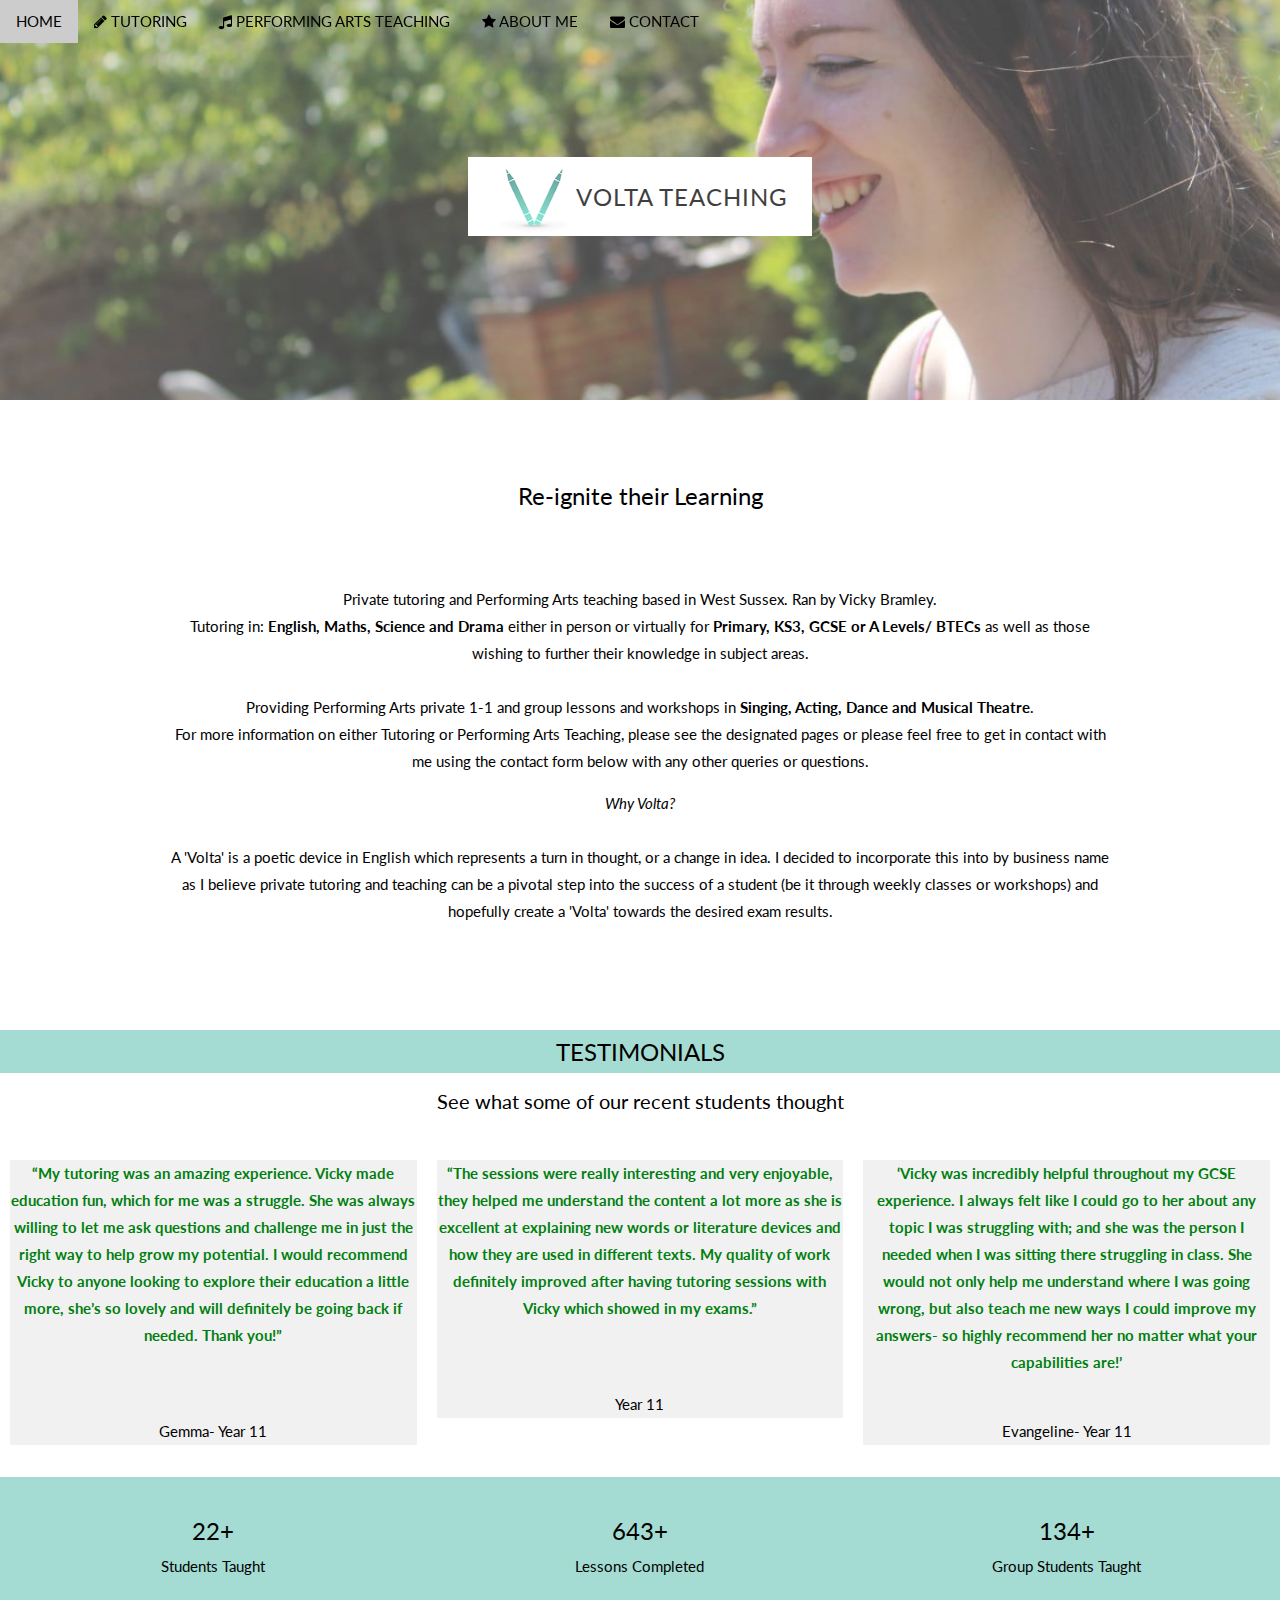
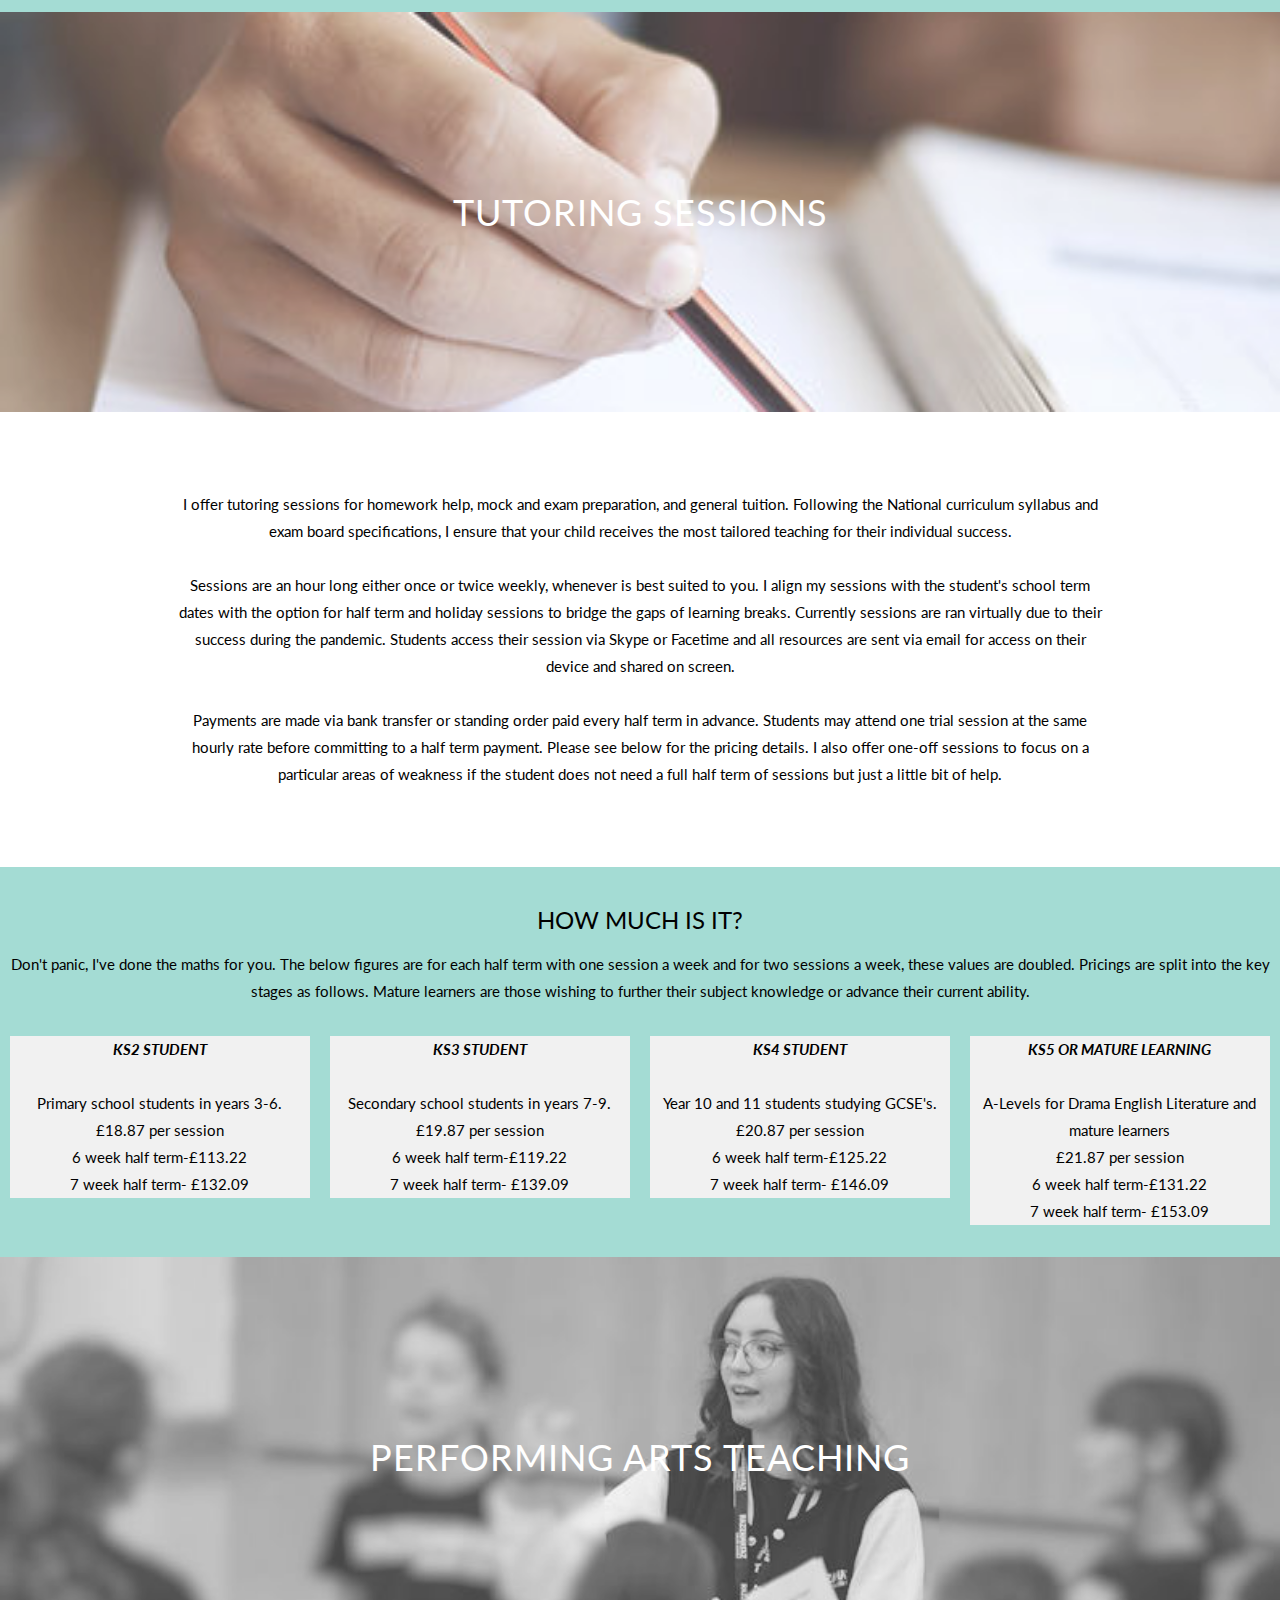
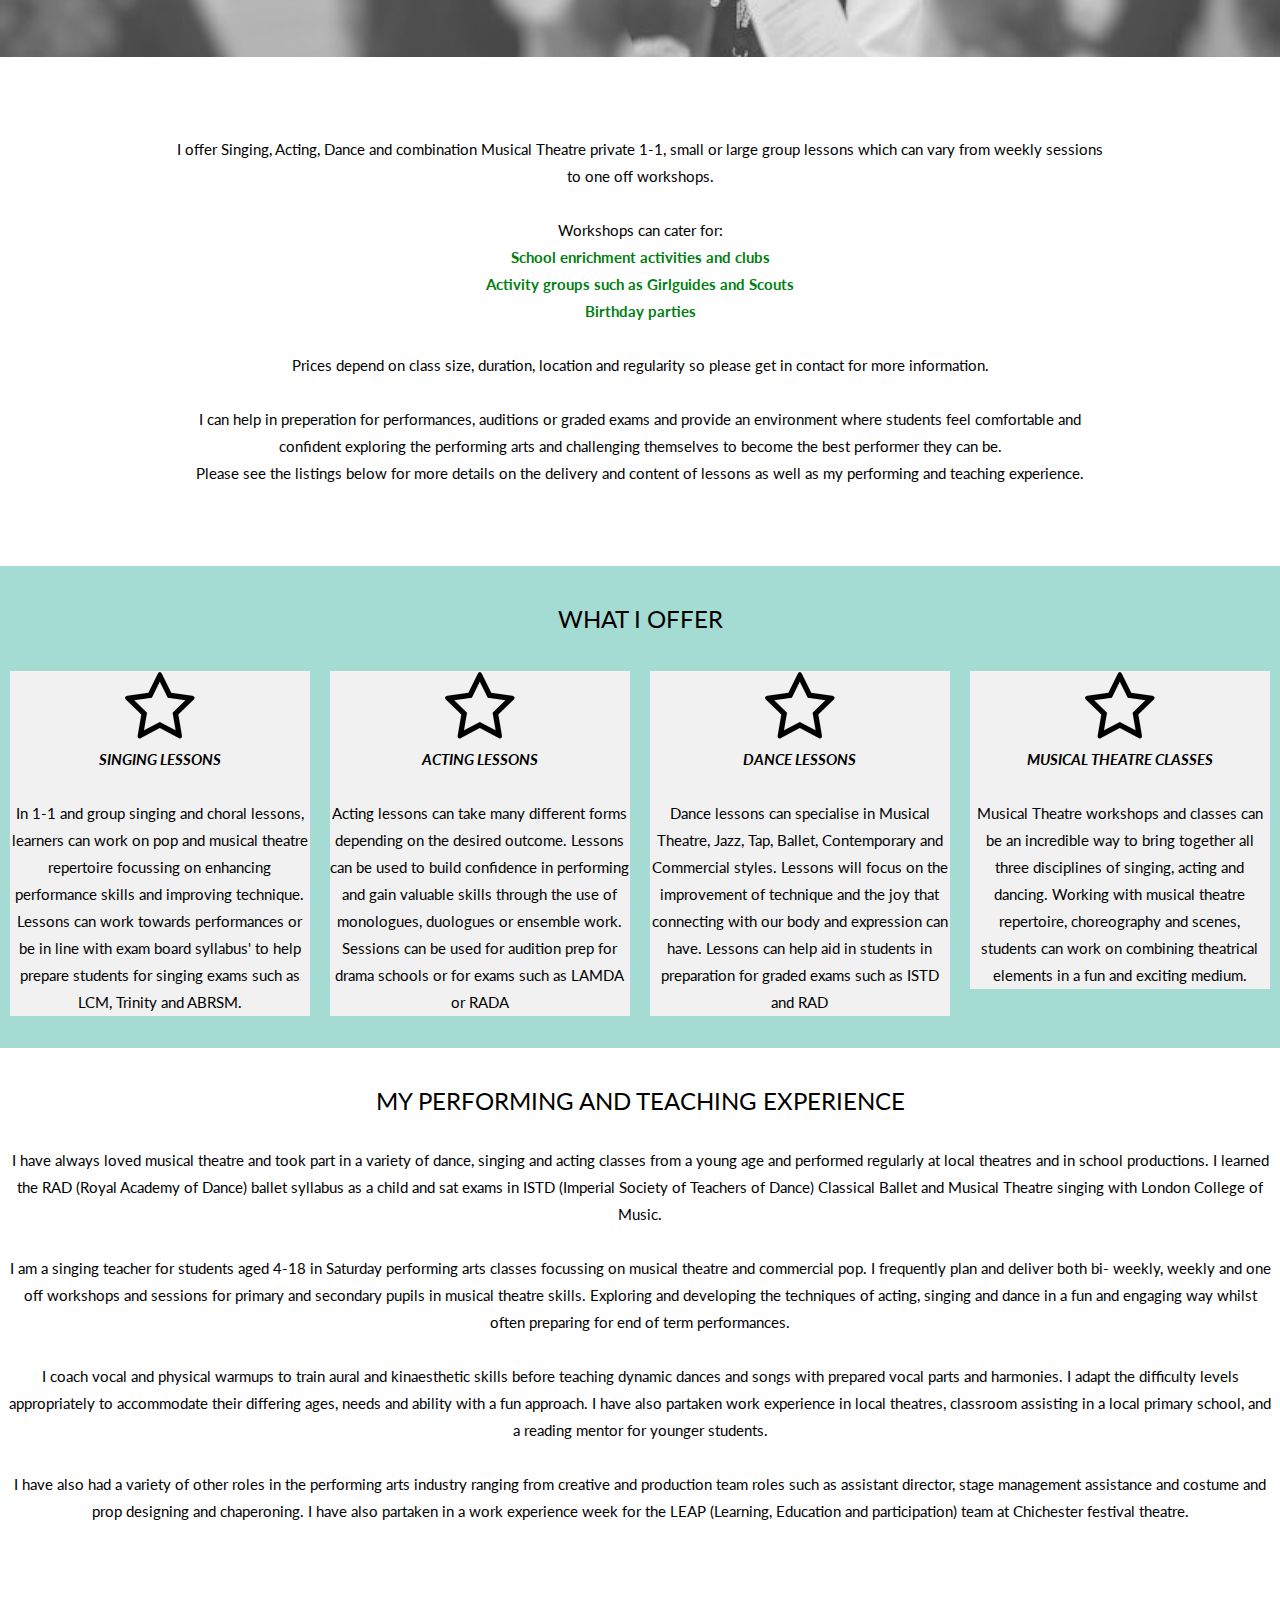
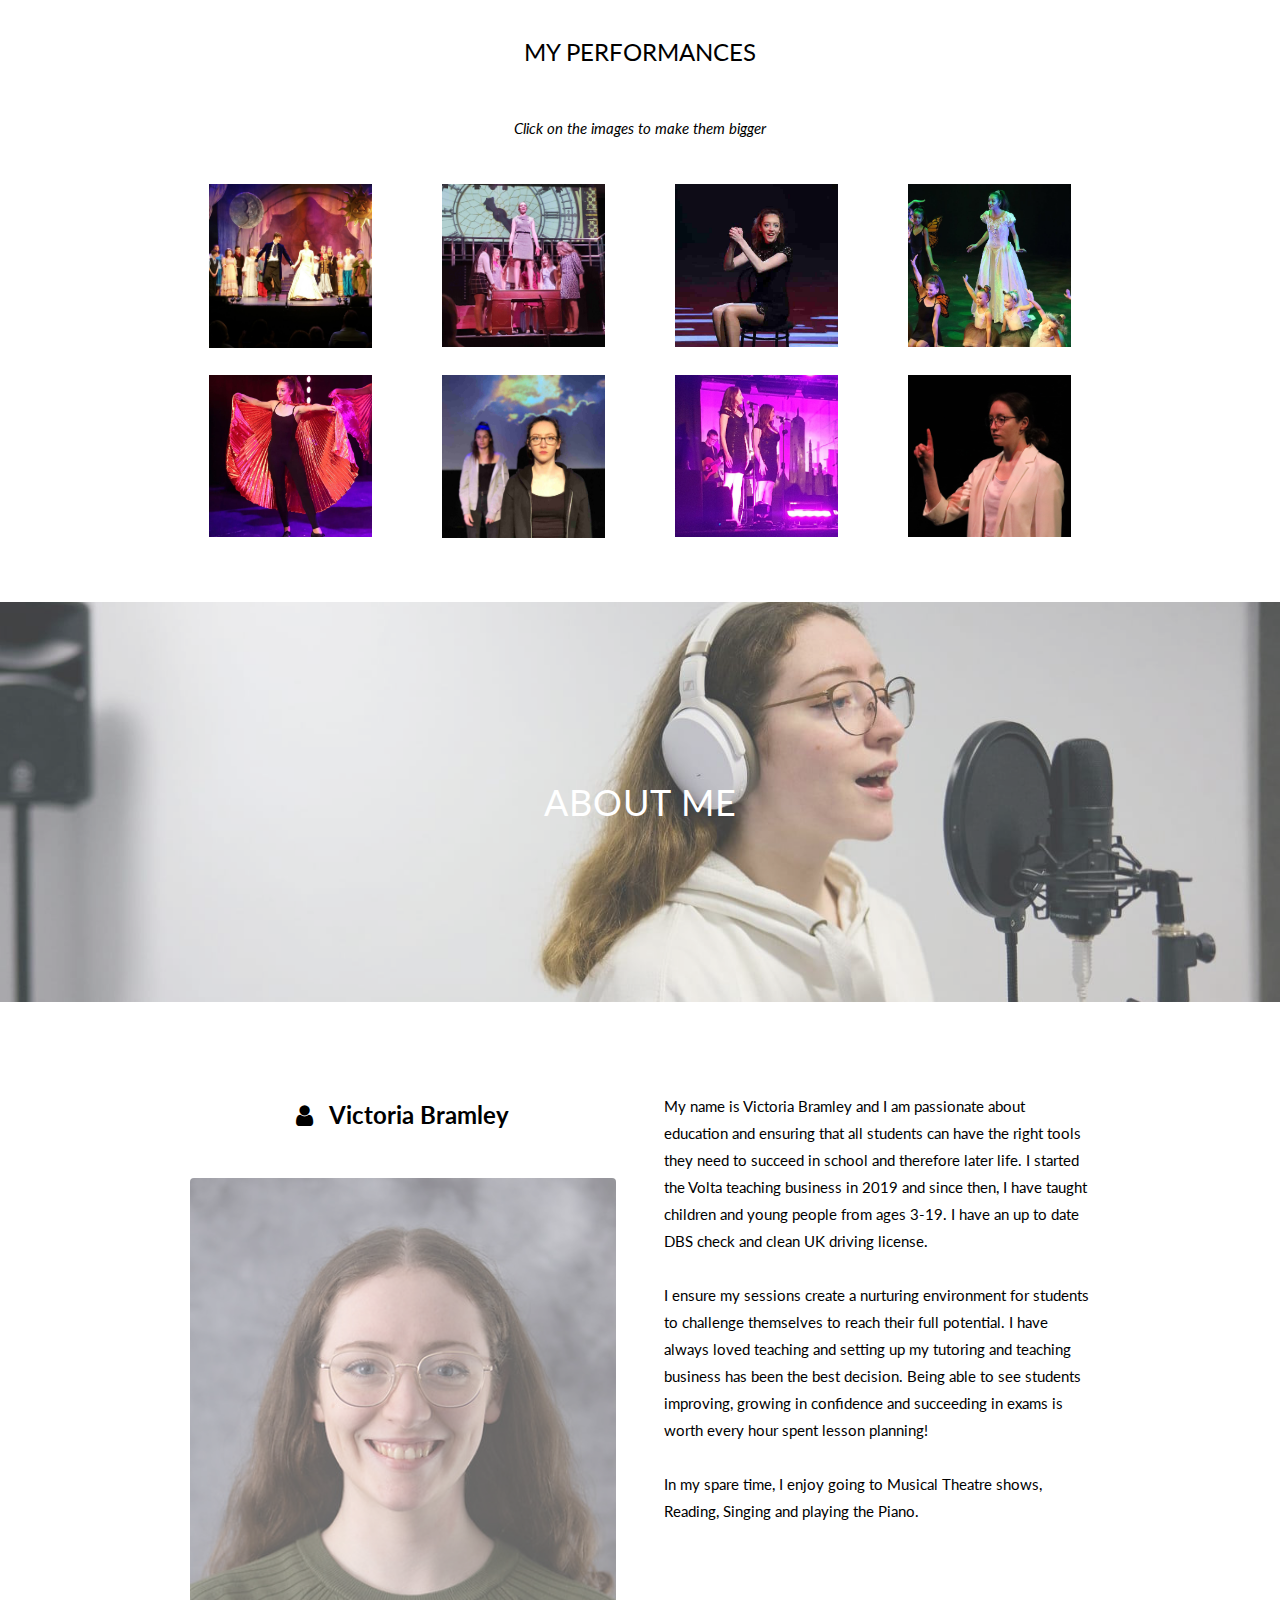
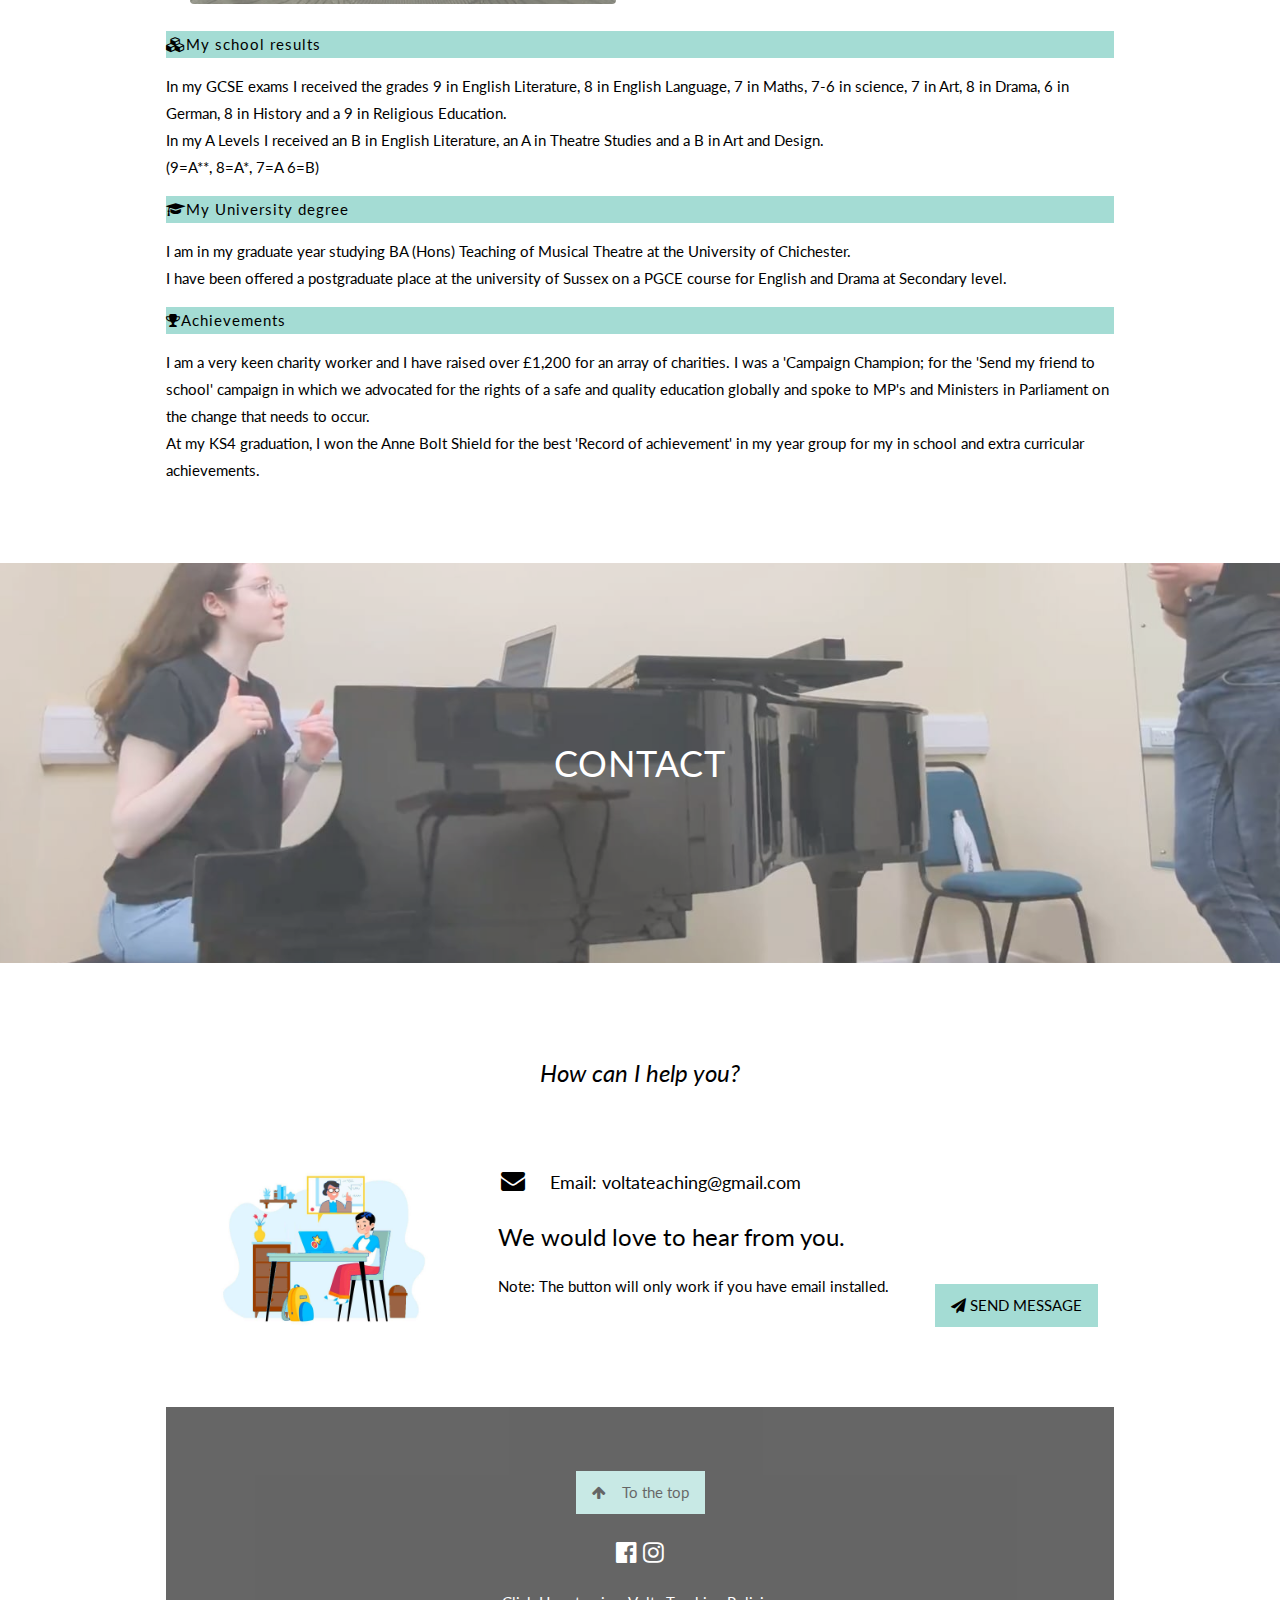
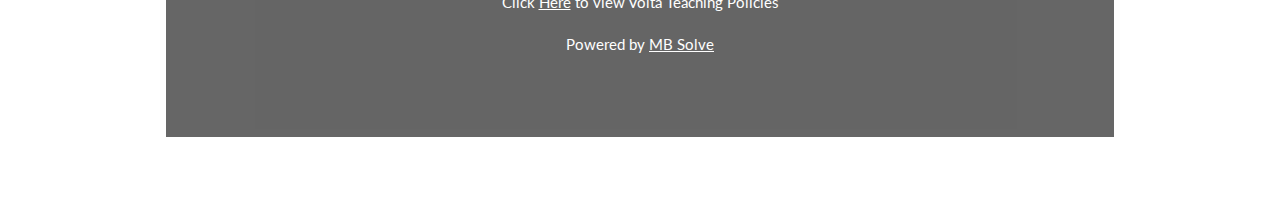
<file: index.html>
<!DOCTYPE html>
<html>
<head>
<!-- Google tag (gtag.js) -->
<script async src="https://www.googletagmanager.com/gtag/js?id=G-P3VR2NSXXG"></script>
<script>
  window.dataLayer = window.dataLayer || [];
  function gtag(){dataLayer.push(arguments);}
  gtag('js', new Date());

  gtag('config', 'G-P3VR2NSXXG');
</script>
<title>Volta Teaching</title>
<meta name="description" content="Tutoring in Primary, KS3, GCSE, A-Levels/BTECs (English, Maths, Science, Drama, Singing, Acting, Dance and Musical Theatre."> 
<meta charset="UTF-8">
<meta name="viewport" content="width=device-width, initial-scale=1">
<link rel="stylesheet" href="css\w3.css">
<link rel="stylesheet" href="https://fonts.googleapis.com/css?family=Lato">
<link rel="stylesheet" href="https://cdnjs.cloudflare.com/ajax/libs/font-awesome/4.7.0/css/font-awesome.min.css">
<style>
body,h1,h2,h3,h4,h5,h6 {font-family: "Lato", sans-serif;}
body, html {
  height: 100%;
  color: #000;
  line-height: 1.8;
}

/* Create a Parallax Effect */
.bgimg-1, .bgimg-2, .bgimg-3, .bgimg-4, .bgimg-5{
  background-attachment: fixed;
  background-position: center;
  background-repeat: no-repeat;
  background-size: cover;
}

/* First image (Logo. Full height) */
.bgimg-1 {
  background-image: url('images/vickysmile.jpg');
  min-height: 500px;
}

/* Second image (Tutoring) */
.bgimg-2 {
  background-image: url("images/studentwriting.jpg");
  min-height: 350px;
}

/* Third image (Performing Arts) */
.bgimg-3 {
  background-image: url("images/razvic.jpg");
  min-height: 350px;
}

/* Forth image (Who am I) */
.bgimg-4 {
  background-image: url("images/vickysing.jpg");
  min-height: 250px;
}

/* Fifth image (Contact) */
.bgimg-5 {
  background-image: url("images/vickyteach.jpg");
  min-height: 350px;
}

.w3-wide {letter-spacing: 1px;}
.w3-hover-opacity {cursor: pointer;}

/* Turn off parallax scrolling for tablets and phones */
@media only screen and (max-device-width: 1600px) {
  .bgimg-1, .bgimg-2, .bgimg-3, .bgimg-4, .bgimg-5{
    background-attachment: scroll;
    min-height: 400px;
  }
}

.imageBox {
  position: relative;
  float: left;
}

.imageBox .hoverImg {
  position: absolute;
  left: 0;
  top: 0;
  display: none;
}

.imageBox:hover .hoverImg {
  display: block;
}
</style>
</head>
<body>

<!-- Navbar (sit on top) -->
<div class="w3-top">
  <div class="w3-bar" id="myNavbar">
    <a class="w3-bar-item w3-button w3-hover-black w3-hide-medium w3-hide-large w3-right" href="javascript:void(0);" onclick="toggleFunction()" title="Toggle Navigation Menu">
      <i class="fa fa-bars"></i>
    </a>
    <a href="#home" class="w3-bar-item w3-button">HOME</a>
    <a href="#tutoring" class="w3-bar-item w3-button w3-hide-small"><i class="fa fa-pencil"></i> TUTORING</a><!--portfolio-->
    <a href="#performing" class="w3-bar-item w3-button w3-hide-small"><i class="fa fa-music"></i> PERFORMING ARTS TEACHING</a>	<!--new-->
	<a href="#aboutme" class="w3-bar-item w3-button w3-hide-small"><i class="fa fa-star"></i> ABOUT ME</a>	<!--about-->
    <a href="#contact" class="w3-bar-item w3-button w3-hide-small"><i class="fa fa-envelope"></i> CONTACT</a>
  </div>

  <!-- Navbar on small screens -->
  <div id="navDemo" class="w3-bar-block w3-white w3-hide w3-hide-large w3-hide-medium">
    <a href="#tutoring" class="w3-bar-item w3-button" onclick="toggleFunction()">TUTORING</a>
	<a href="#performing" class="w3-bar-item w3-button" onclick="toggleFunction()">PERFORMING ARTS TEACHING</a>
	<a href="#aboutme" class="w3-bar-item w3-button" onclick="toggleFunction()">ABOUT ME</a>	<!--about-->
    <a href="#contact" class="w3-bar-item w3-button" onclick="toggleFunction()">CONTACT</a>
  </div>
</div>

<!-- First Parallax Image with Logo Text -->
<div class="bgimg-1 w3-display-container w3-opacity-min" id="home">
  <div class="w3-display-middle" style="white-space:nowrap;">
    <span class="w3-center w3-padding-big w3-white w3-xlarge w3-wide w3-animate-opacity"><img src="images\voltatutoringlogoclear.png" alt="Volta Tutoring Logo" width="84" height="84">VOLTA TEACHING</span>
<!--	<span class="w3-center w3-padding-large w3-black w3-xlarge w3-wide w3-animate-opacity">VOLTA </br>TUTORING</span>-->
  </div>
</div>



<!-- Container (Home) -->
<div class="w3-content w3-container w3-padding-64">
 <h3 class="w3-center">Re-ignite their Learning</h3>
  <p class="w3-center"><!-- <em>Re-ignite their Learning</em>--></br></br>
  Private tutoring and Performing Arts teaching based in West Sussex. Ran by Vicky Bramley. </br>

Tutoring in: <b>English, Maths, Science and Drama</b> either in person or virtually for <b>Primary, KS3, GCSE or A Levels/ BTECs</b> as well as those wishing to further their knowledge in subject areas.</br></br>
Providing Performing Arts private 1-1 and group lessons and workshops in <b>Singing, Acting, Dance and Musical Theatre</b>.</br>
For more information on either Tutoring or Performing Arts Teaching, please see the designated pages or please feel free to get in contact with me using the contact form below with any other queries or questions.</p>
  <p class="w3-center"><em>Why Volta?</em></br></br>

A 'Volta' is a poetic device in English which represents a turn in thought, or a change in idea. I decided to incorporate this into by business name as I believe private tutoring and teaching can be a pivotal step into the success of a student (be it through weekly classes or workshops) and hopefully create a 'Volta' towards the desired exam results.</p>
</div>

<div class="w3-row w3-center w3-padding-16">
<h3 class=" w3-volta-teal">TESTIMONIALS</h3>
<h4>See what some of our recent students thought</h4>
  <div class="w3-third w3-section">
  <div style="margin-left:10px; margin-right:10px; background-color:#f1f1f1">
    <p style="color: #007F0E"><b>“My tutoring was an amazing experience. Vicky made education fun, which for me was a struggle. She was always willing to let me ask questions and challenge me in just the right way to help grow my potential. I would recommend Vicky to anyone looking to explore their education a little more, she’s so lovely and will definitely be going back if needed. Thank you!”</p></b>
</br></br>
Gemma- Year 11
	</div>
  </div>
  <div class="w3-third w3-section">
    <div style="margin-left:10px; margin-right:10px; background-color:#f1f1f1">
   <p style="color: #007F0E"><b>“The sessions were really interesting and very enjoyable, they helped me understand the content a lot more as she is excellent at explaining new words or literature devices and how they are used in different texts.
My quality of work definitely improved after having tutoring sessions with Vicky which showed in my exams.”</p></b>
</br></br>
Year 11
</div>
  </div>
  <div class="w3-third w3-section">
    <div style="margin-left:10px; margin-right:10px; background-color:#f1f1f1">
<p style="color: #007F0E"><b>‘Vicky was incredibly helpful throughout my GCSE experience. I always felt like I could go to her about any topic I was struggling with; and she was the person I needed when I was sitting there struggling in class. She would not only help me understand where I was going wrong, but also teach me new ways I could improve my answers- so highly recommend her no matter what your capabilities are!’</p></b>
</br>
Evangeline- Year 11
</div>
  </div>
</div>


<div class="w3-row w3-center w3-volta-teal w3-padding-16">
  <div class="w3-third w3-section">
    <span class="w3-xlarge">22+</span><br>
    Students Taught
  </div>
  <div class="w3-third w3-section">
    <span class="w3-xlarge">643+</span><br>
    Lessons Completed
  </div>
  <div class="w3-third w3-section">
    <span class="w3-xlarge">134+</span><br>
    Group Students Taught
  </div>
</div>

<!-- Second Parallax Image with Portfolio Text -->
<div class="bgimg-2 w3-display-container w3-opacity-min" id="tutoring">
  <div class="w3-display-middle">
    <span class="w3-xxlarge w3-text-white w3-wide">TUTORING SESSIONS</span>
  </div>
</div>

<!-- Container (Portfolio Section) -->
<div class="w3-content w3-container w3-padding-64">
  <!-- Responsive Grid. Four columns on tablets, laptops and desktops. Will stack on mobile devices/small screens (100% width) -->
  <div class="w3-row-padding w3-center">
     <p class="w3-center"> I offer tutoring sessions for homework help, mock and exam preparation, and general tuition. Following the National curriculum syllabus and exam board specifications, I ensure that your child receives the most tailored teaching for their individual success.</br></br>



Sessions are an hour long either once or twice weekly, whenever is best suited to you. I align my sessions with the student's school term dates with the option for half term and holiday sessions to bridge the gaps of learning breaks. Currently sessions are ran virtually due to their success during the pandemic. Students access their session via Skype or Facetime and all resources are sent via email for access on their device and shared on screen.</br></br>

Payments are made via bank transfer or standing order paid every half term in advance. Students may attend one trial session at the same hourly rate before committing to a half term payment. Please see below for the pricing details. I also offer one-off sessions to focus on a particular areas of weakness if the student does not need a full half term of sessions but just a little bit of help.</p>
  </div>
</div>

<div class="w3-row w3-center w3-padding-16 w3-volta-teal">
<p><h3>HOW MUCH IS IT?</h3>
Don't panic, I've done the maths for you. The below figures are for each half term with one session a week and for two sessions a week, these values are doubled. Pricings are split into the key stages as follows. Mature learners are those wishing to further their subject knowledge or advance their current ability.</p>

  <div class="w3-quarter w3-section">
    <div style="margin-left:10px; margin-right:10px; background-color:#f1f1f1">
<em><b>KS2 STUDENT</b></em></br></br>
Primary school students in years 3-6.</br>
£18.87 per session</br>
6 week half term-£113.22</br>
7 week half term- £132.09
  </div>
  </div>
  <div class="w3-quarter w3-section">
    <div style="margin-left:10px; margin-right:10px; background-color:#f1f1f1">
<em><b>KS3 STUDENT</b></em></br></br>
Secondary school students in years 7-9.</br>
£19.87 per session</br>
6 week half term-£119.22</br>
7 week half term- £139.09
  </div>
  </div>
  <div class="w3-quarter w3-section">
    <div style="margin-left:10px; margin-right:10px; background-color:#f1f1f1">
<em><b>KS4 STUDENT</b></em></br></br>
Year 10 and 11 students studying GCSE's.</br>
£20.87 per session</br>
6 week half term-£125.22</br>
7 week half term- £146.09
  </div>
  </div>
  <div class="w3-quarter w3-section">
    <div style="margin-left:10px; margin-right:10px; background-color:#f1f1f1">
<em><b>KS5 OR MATURE LEARNING</b></em></br></br>
A-Levels for Drama English Literature and mature learners</br>
£21.87 per session</br>
6 week half term-£131.22</br>
7 week half term- £153.09</br>
  </div>
  </div>
</div>


<!-- Third Parallax Image with Portfolio Text (was second) -->

<div class="bgimg-3 w3-display-container w3-opacity-min" id="performing">
  <div class="w3-display-middle">
    <span class="w3-xxlarge w3-text-white w3-wide">PERFORMING ARTS TEACHING</span>
  </div>
</div>

<!-- Container (Performing Arts Section) -->
<div class="w3-content w3-container w3-padding-64">
  <!-- Responsive Grid. Four columns on tablets, laptops and desktops. Will stack on mobile devices/small screens (100% width) -->
  <div class="w3-row-padding w3-center">
     <p class="w3-center"> I offer Singing, Acting, Dance and combination Musical Theatre private 1-1, small or large group lessons which can vary from weekly sessions to one off workshops. </br>
 </br>
Workshops can cater for: </br>

  <b style="color: #007F0E">School enrichment activities and clubs</b></br>
  <b style="color: #007F0E">Activity groups such as Girlguides and Scouts</b></br>
  <b style="color: #007F0E">Birthday parties</b> </br></br>
Prices depend on class size, duration, location and regularity so please get in contact for more information. </br>
 </br>
I can help in preperation for performances, auditions or graded exams and provide an environment where students feel comfortable and confident exploring the performing arts and challenging themselves to become the best performer they can be.
 </br>
Please see the listings below for more details on the delivery and content of lessons as well as my performing and teaching experience.</p>
  </div>
</div>

<div class="w3-row w3-center w3-padding-16 w3-volta-teal">
<p><h3>WHAT I OFFER</h3></p> 

  <div class="w3-quarter w3-section">
      <div style="margin-left:10px; margin-right:10px; background-color:#f1f1f1">
  <i class="fa fa-star-o fa-5x"></i></br>
<em><b>SINGING LESSONS</b></em></br></br>
In 1-1 and group singing and choral lessons, learners can work on pop and musical theatre repertoire focussing on enhancing performance skills and improving technique. Lessons can work towards performances or be in line with exam board syllabus' to help prepare students for singing exams such as LCM, Trinity and ABRSM.
  </div>
  </div>
  <div class="w3-quarter w3-section">
      <div style="margin-left:10px; margin-right:10px; background-color:#f1f1f1">
    <i class="fa fa-star-o fa-5x"></i></br>
<em><b>ACTING LESSONS</b></em></br></br>
Acting lessons can take many different forms depending on the desired outcome. Lessons can be used to build confidence in performing and gain valuable skills through the use of monologues, duologues or ensemble work. Sessions can be used for audition prep for drama schools or for exams such as LAMDA or RADA
  </div>
  </div>
  <div class="w3-quarter w3-section">
      <div style="margin-left:10px; margin-right:10px; background-color:#f1f1f1">
    <i class="fa fa-star-o fa-5x"></i></br>
<em><b>DANCE LESSONS</b></em></br></br>
Dance lessons can specialise in Musical Theatre, Jazz, Tap, Ballet, Contemporary and Commercial styles. Lessons will focus on the improvement of technique and the joy that connecting with our body and expression can have. Lessons can help aid in students in preparation for graded exams such as ISTD and RAD
  </div>
  </div>
  <div class="w3-quarter w3-section">
      <div style="margin-left:10px; margin-right:10px; background-color:#f1f1f1">
    <i class="fa fa-star-o fa-5x"></i></br>
<em><b>MUSICAL THEATRE CLASSES</b></em></br></br>
Musical Theatre workshops and classes can be an incredible way to bring together all three disciplines of singing, acting and dancing. Working with musical theatre repertoire, choreography and scenes, students can work on combining theatrical elements in a fun and exciting medium.
  </div>
  </div>
</div>

<div class="w3-row w3-center w3-padding-16" id="cancellation">
<p><h3>MY PERFORMING AND TEACHING EXPERIENCE</h3>
  <!-- Responsive Grid. Four columns on tablets, laptops and desktops. Will stack on mobile devices/small screens (100% width) -->
  <div class="w3-row-padding w3-center">
     <p class="w3-center">I have always loved musical theatre and took part in a variety of dance, singing and acting classes from a young age and performed regularly at local theatres and in school productions. I learned the RAD (Royal Academy of Dance) ballet syllabus as a child and sat exams in ISTD (Imperial Society of Teachers of Dance) Classical Ballet and Musical Theatre singing with London College of Music.</br></br>
I am a singing teacher for students aged 4-18 in Saturday performing arts classes focussing on musical theatre and commercial pop. I frequently plan and deliver both bi- weekly, weekly and one off workshops and sessions for primary and secondary pupils in musical theatre skills. Exploring and developing the techniques of acting, singing and dance in a fun and engaging way whilst often preparing for end of term performances.</br></br>
I coach vocal and physical warmups to train aural and kinaesthetic skills before teaching dynamic dances and songs with prepared vocal parts and harmonies. I adapt the difficulty levels appropriately to accommodate their differing ages, needs and ability with a fun approach. I have also partaken work experience in local theatres, classroom assisting in a local primary school, and a reading mentor for younger students.</br></br>
I have also had a variety of other roles in the performing arts industry ranging from creative and production team roles such as assistant director, stage management assistance and costume and prop designing and chaperoning. I have also partaken in a work experience week for the LEAP (Learning, Education and participation) team at Chichester festival theatre.</p>
  </div>
</div>

<!-- Container (Portfolio Section) -->
<div class="w3-content w3-container w3-padding-64" id="portfolio">
  <h3 class="w3-center">MY PERFORMANCES</h3>
  <p class="w3-center"><em><br> Click on the images to make them bigger</em></p><br>

  <!-- Responsive Grid. Four columns on tablets, laptops and desktops. Will stack on mobile devices/small screens (100% width) -->
  <div class="w3-row-padding w3-center">
    <div class="w3-col m3">
      <img src="images/beauty.jpg" style="width:75%" onclick="onClick(this)" class="w3-hover-opacity" alt="Beauty and the Beast">
    </div>

    <div class="w3-col m3">
      <img src="images/dagenham.jpg" style="width:75%" onclick="onClick(this)" class="w3-hover-opacity" alt="Made in Dagenham">
    </div>

    <div class="w3-col m3">
      <img src="images/hgarts.jpg" style="width:75%" onclick="onClick(this)" class="w3-hover-opacity" alt="Chicago-Cell Block Tango">
    </div>

    <div class="w3-col m3">
      <img src="images/vickyshow1.jpg" style="width:75%" onclick="onClick(this)" class="w3-hover-opacity" alt="Enchanted">
    </div>
	
  </div>
</br>


  <!-- Responsive Grid. Four columns on tablets, laptops and desktops. Will stack on mobile devices/small screens (100% width) -->
  <div class="w3-row-padding w3-center">

    <div class="w3-col m3">
      <img src="images/vickyshow2.jpg" style="width:75%" onclick="onClick(this)" class="w3-hover-opacity" alt="Priscilla Queen of the Desert">
    </div>

    <div class="w3-col m3">
      <img src="images/hawth.jpg" style="width:75%" onclick="onClick(this)" class="w3-hover-opacity" alt="Hawth Theatre - Acting">
    </div>

    <div class="w3-col m3">
      <img src="images/backing.jpg" style="width:75%" onclick="onClick(this)" class="w3-hover-opacity" alt="Backing Singing">
    </div>
	
    <div class="w3-col m3">
      <img src="images/acting.jpg" style="width:75%" onclick="onClick(this)" class="w3-hover-opacity" alt="6th Form Acting">
    </div>
  </div>
</div>

<!-- Modal for full size images on click-->
<div id="modal01" class="w3-modal w3-black" onclick="this.style.display='none'">
  <span class="w3-button w3-large w3-black w3-display-topright" title="Close Modal Image"><i class="fa fa-remove"></i></span>
  <div class="w3-modal-content w3-animate-zoom w3-center w3-transparent w3-padding-64">
    <img id="img01" class="w3-image">
    <p id="caption" class="w3-opacity w3-large"></p>
  </div>
</div>

<!-- Forth Parallax Image with Portfolio Text -->

<div class="bgimg-4 w3-display-container w3-opacity-min" id="aboutme">
  <div class="w3-display-middle">
    <span class="w3-xxlarge w3-text-white w3-wide">ABOUT ME</span>
  </div>
</div>

<!-- Container (Portfolio Section) -->
<div class="w3-content w3-container w3-padding-64">
  <div class="w3-row">
    <div class="w3-col m6 w3-center w3-padding-large">
      <p><b><h3><i class="fa fa-user w3-margin-right"></i>Victoria Bramley</h3></b></p><br>
	  <div class="imageBox">
		  <div class="imageInn">
			<img src="images/vickybramley.jpg" class="w3-round w3-image w3-opacity w3-hover-opacity-off" alt="Photo of Me" width="500" height="333">
		  </div>
		  <div class="hoverImg">
			<img src="images/laugh.jpg" class="w3-round w3-image w3-opacity w3-hover-opacity-off" alt="Photo of Me" width="500" height="333"">
		  </div>
</div>
    <!--  <img src="vickybramley.jpg" class="w3-round w3-image w3-opacity w3-hover-opacity-off" alt="Photo of Me" width="500" height="333">
	 hover show laugh.jpg-->
    </div>

    <!-- Hide this text on small devices -->
    <div class="w3-col m6 w3-padding-large">
      <p>My name is Victoria Bramley and I am passionate about education and ensuring that all students can have the right tools they need to succeed in school and therefore later life. I started the Volta teaching business in 2019 and since then, I have taught children and young people from ages 3-19. I have an up to date DBS check and clean UK driving license. </br></br>

I ensure my sessions create a nurturing environment for students to challenge themselves to reach their full potential. I have always loved teaching and setting up my tutoring and teaching business has been the best decision. Being able to see students improving, growing in confidence and succeeding in exams is worth every hour spent lesson planning!</br></br>
In my spare time, I enjoy going to Musical Theatre shows, Reading, Singing and playing the Piano.</p>
    </div>
  </div>
  <p class="w3-wide w3-volta-teal w3-hide-small"><i class="fa fa-cubes w3-volta-teal"></i>My school results</p>
  <div>
  <p class="w3-hide-small">In my GCSE exams I received the grades 9 in English Literature, 8 in English Language, 7 in Maths, 7-6 in science, 7 in Art, 8 in Drama, 6 in German, 8 in History and a 9 in Religious Education.</br>In my A Levels I received an B in English Literature, an A in Theatre Studies and a B in Art and Design.</br>
(9=A**, 8=A*, 7=A  6=B)</p>
  </div>
  <p class="w3-wide w3-volta-teal w3-hide-small"><i class="fa fa-graduation-cap w3-volta-teal"></i>My University degree</p>
  <div>
  <p class="w3-hide-small">I am in my graduate year studying BA (Hons) Teaching of Musical Theatre at the University of Chichester. </br>
I have been offered a postgraduate place at the university of Sussex on a PGCE course for English and Drama at Secondary level.</p>
  </div>
  <p class="w3-wide w3-volta-teal w3-hide-small"><i class="fa fa-trophy w3-volta-teal"></i>Achievements</p>
  <div>
  <p class="w3-hide-small">I am a very keen charity worker and I have raised over £1,200 for an array of charities. I was a 'Campaign Champion; for the 'Send my friend to school' campaign in which we advocated for the rights of a safe and quality education globally and spoke to MP's and Ministers in Parliament on the change that needs to occur.</br>
At my KS4 graduation, I won the Anne Bolt Shield for the best 'Record of achievement' in my year group for my in school and extra curricular achievements.</p>
  </div>
</div>
  </div>
</div>

<!-- Fifth Parallax Image with Portfolio Text (was third) -->
<div class="bgimg-5 w3-display-container w3-opacity-min" id="contact">
  <div class="w3-display-middle">
     <span class="w3-xxlarge w3-text-white w3-wide">CONTACT</span>
  </div>
</div>

<!-- Container (Contact Section) -->
<div class="w3-content w3-container w3-padding-64">

  <h3><p class="w3-center"><em>How can I help you?</em></p></h3>

  <div class="w3-row w3-padding-32 w3-section">
    <div class="w3-col m4 w3-container">
      <img src="images/online-lessons.jpg" class="w3-image w3-round" style="width:200%">
    </div>
    <div class="w3-col m8 w3-panel">
      <div class="w3-large w3-margin-bottom">
        <i class="fa fa-envelope fa-fw w3-hover-text-black w3-xlarge w3-margin-right"></i> Email: voltateaching@gmail.com<br>
      </div>
 
 <p>
<h3>We would love to hear from you.</h3>
<a href="mailto:voltateaching@gmail.com?subject=Volta%20Teaching%20Enquiry" target="_top">        
<button class="w3-button w3-volta-teal w3-right w3-section" type="submit">
    <i class="fa fa-paper-plane"></i> SEND MESSAGE
</button></a>
</p>

<p>Note: The button will only work if you have email installed.</p>

  
  
  </div>
</div>

<!-- Footer -->
<footer class="w3-center w3-black w3-padding-64 w3-opacity w3-hover-opacity-off">
  <a href="#home" class="w3-button w3-volta-teal"><i class="fa fa-arrow-up w3-margin-right"></i>To the top</a>
  <div class="w3-xlarge w3-section">
 <a href="https://www.facebook.com/voltateaching/"><i class="fa fa-facebook-official w3-hover-opacity"></i></a>
 <a href="https://www.instagram.com/voltateaching?fbclid=IwAR1qtv4IaBdJE205WC4ALRIOAokcVAZLut-_GDil2Q4wcnKLUYBc3xfVWKg"><i class="fa fa-instagram w3-hover-opacity"></i></a>
  </div>
  <p>Click <a href="https://www.voltateaching.co.uk/VoltaPolicies.pdf" title="Policies" target="_blank" class="w3-hover-text-green">Here</a> to view Volta Teaching Policies</p>
  <p>Powered by <a href="http://www.mbsolve.com" title="MB Solve" target="_blank" class="w3-hover-text-green">MB Solve</a></p>
</footer>
 
<script>
// Modal Image Gallery
function onClick(element) {
  document.getElementById("img01").src = element.src;
  document.getElementById("modal01").style.display = "block";
  var captionText = document.getElementById("caption");
  captionText.innerHTML = element.alt;
}

// Change style of navbar on scroll
window.onscroll = function() {myFunction()};
function myFunction() {
    var navbar = document.getElementById("myNavbar");
    if (document.body.scrollTop > 100 || document.documentElement.scrollTop > 100) {
        navbar.className = "w3-bar" + " w3-card" + " w3-animate-top" + " w3-white";
    } else {
        navbar.className = navbar.className.replace(" w3-card w3-animate-top w3-white", "");
    }
}

// Used to toggle the menu on small screens when clicking on the menu button
function toggleFunction() {
    var x = document.getElementById("navDemo");
    if (x.className.indexOf("w3-show") == -1) {
        x.className += " w3-show";
    } else {
        x.className = x.className.replace(" w3-show", "");
    }
}
</script>

</body>
</html>
</file>
